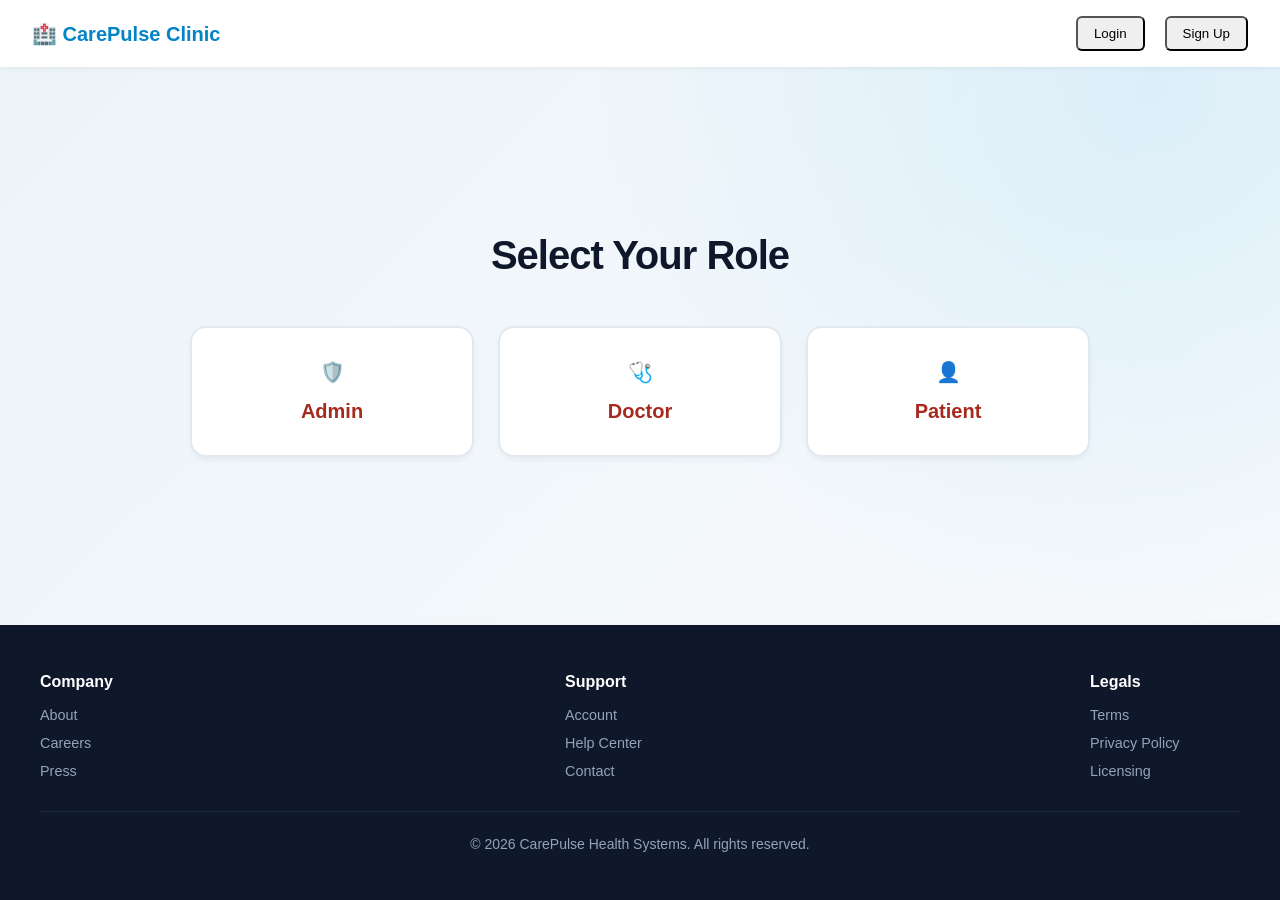
<file: app/src/main/resources/static/index.html>
<!DOCTYPE html>
<html lang="en">
<head>
    <meta charset="UTF-8">
    <meta name="viewport" content="width=device-width, initial-scale=1.0">

    <title>Clinic Management System - Select Role</title>

    <link
        rel="icon"
        href="data:image/svg+xml,<svg xmlns=%22http://www.w3.org/2000/svg%22 viewBox=%220%22 width=%22100%22 height=%22100%22><text y=%220.9em%22 font-size=%2290%22>🏥</text></svg>"
    >

    <!-- Global CSS -->
    <link rel="stylesheet" href="./assets/css/style.css">

    <!-- Page-specific CSS -->
    <link rel="stylesheet" href="./assets/css/index.css">

    <!-- Normal JavaScript files -->
    <script src="./js/util.js" defer></script>
    <script src="./js/render.js" defer></script>

    <!-- Reusable components -->
    <script src="./js/components/header.js" defer></script>
    <script src="./js/components/footer.js" defer></script>
</head>

<body>

<div class="container">

    <div class="wrapper">

        <!-- Dynamic Header -->
        <div id="header"></div>

        <!-- Main Content -->
        <main class="main-content">

            <h2>Select Your Role</h2>

            <div class="role-button-group">

                <button
                    type="button"
                    class="dashboard-btn"
                    id="role-admin"
                >
                    <span class="icon">🛡️</span>
                    <span>Admin</span>
                </button>

                <button
                    type="button"
                    class="dashboard-btn"
                    id="role-doctor"
                >
                    <span class="icon">🩺</span>
                    <span>Doctor</span>
                </button>

                <button
                    type="button"
                    class="dashboard-btn"
                    id="role-patient"
                >
                    <span class="icon">👤</span>
                    <span>Patient</span>
                </button>

            </div>

        </main>

        <!-- Dynamic Footer -->
        <div id="footer"></div>

    </div>

</div>


<!-- Login / Signup Modal -->
<div
    id="modal"
    class="modal"
    style="display: none;"
    aria-hidden="true"
>

    <div
        class="modal-content"
        role="dialog"
        aria-modal="true"
        aria-labelledby="modal-title"
    >

        <button
            type="button"
            id="closeModal"
            class="close"
            aria-label="Close modal"
        >
            &times;
        </button>

        <div id="modal-body"></div>

    </div>

</div>


<!--
    Authentication service must be a module because it uses ES module imports.
-->
<script
    type="module"
    src="./js/services/index.js"
></script>

</body>
</html>
</file>
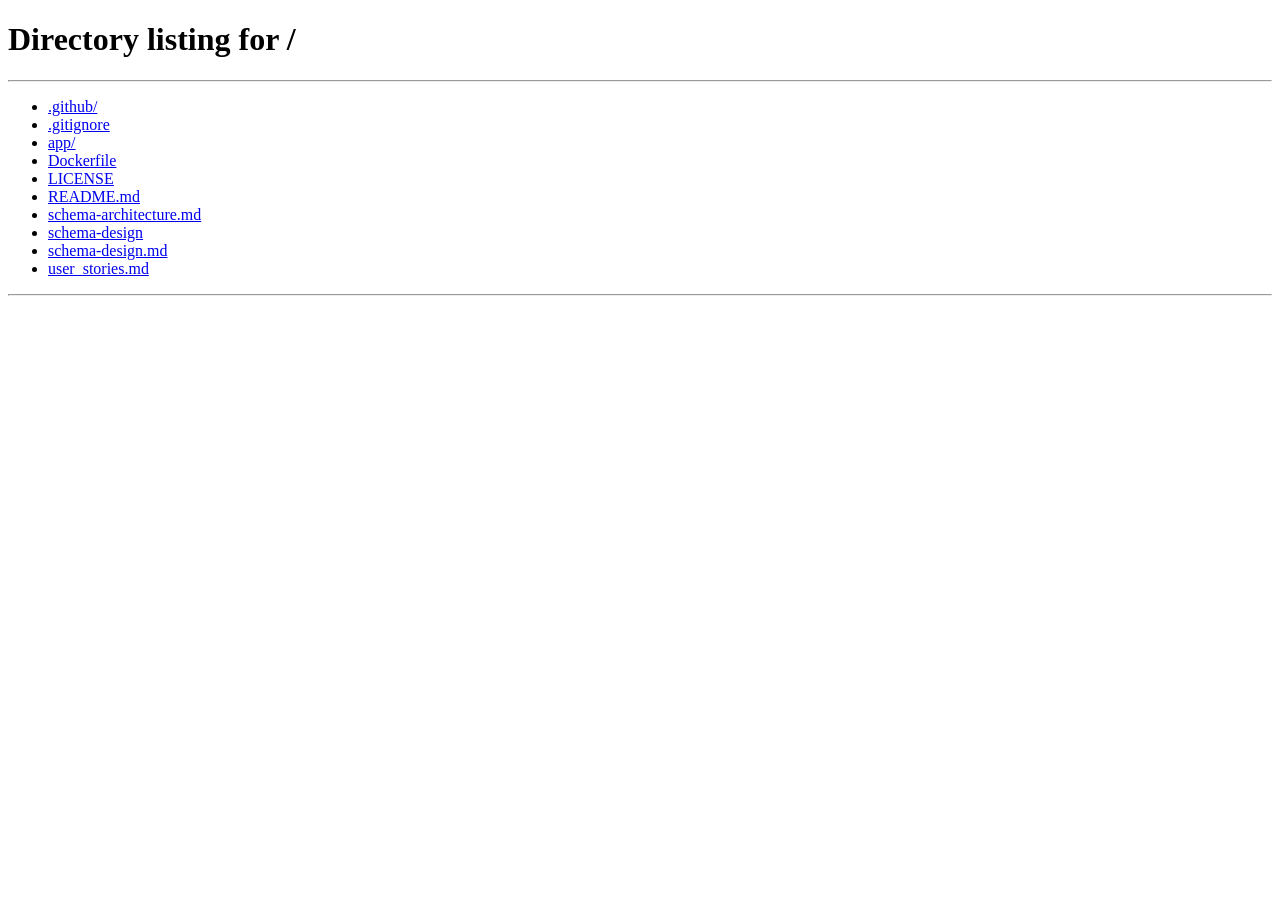
<file: app/src/main/resources/static/pages/addPrescription.html>
<!-- addPrescription.html -->
<!DOCTYPE html>
<html lang="en">

<head>
    <meta charset="UTF-8">
    <link rel="icon" type="image/svg+xml" href="../assets/images/logo/logo.png" />
    <title>DoctorDashboard</title>
    <link rel="stylesheet" href="../assets/css/adminDashboard.css">
    <link rel="stylesheet" href="../assets/css/doctorDashboard.css">
    <link rel="stylesheet" href="../assets/css/addPrescription.css">
    <link rel="stylesheet" href="../assets/css/style.css">
    <script src="../js/render.js" defer></script>
    <script src="../js/util.js" defer></script>
    <script src="../js/components/header.js" defer></script>
    <script src="../js/components/footer.js" defer></script>
    <script type="module" src = "../js/addPrescription.js"></script>

</head>

<body onload="renderContent()">
    <div class="container">
        <div class="wrapper">
            <div id="header"></div>
            <div class="main-content">
                <div class="form-container">
                    <h2 id="heading">Add <span>Prescription</span></h2>
                    <form>
                        <label for="patientName">Patient Name</label>
                        <input type="text" id="patientName" disabled>

                        <label for="medicines">Medicine Names</label>
                        <input type="text" id="medicines" placeholder="e.g. Paracetamol, Vitamin C" required>

                        <label for="dosage">Dosage Instructions</label>
                        <textarea id="dosage" rows="3"
                            placeholder="e.g - Paracetamol"></textarea>

                        <label for="notes">Additional Notes</label>
                        <textarea id="notes" rows="3"
                            placeholder="Any precautions or observations (optional)"></textarea>

                        <button type="submit" class="btn-primary" id="savePrescription">Add Prescription</button>
                        <button type="button" onclick="selectRole('doctor')" class="btn-secondary">Cancel</button>
                    </form>
                </div>
            </div>
            <div id="footer"></div>
        </div>
    </div>
</body>
</html>
</file>
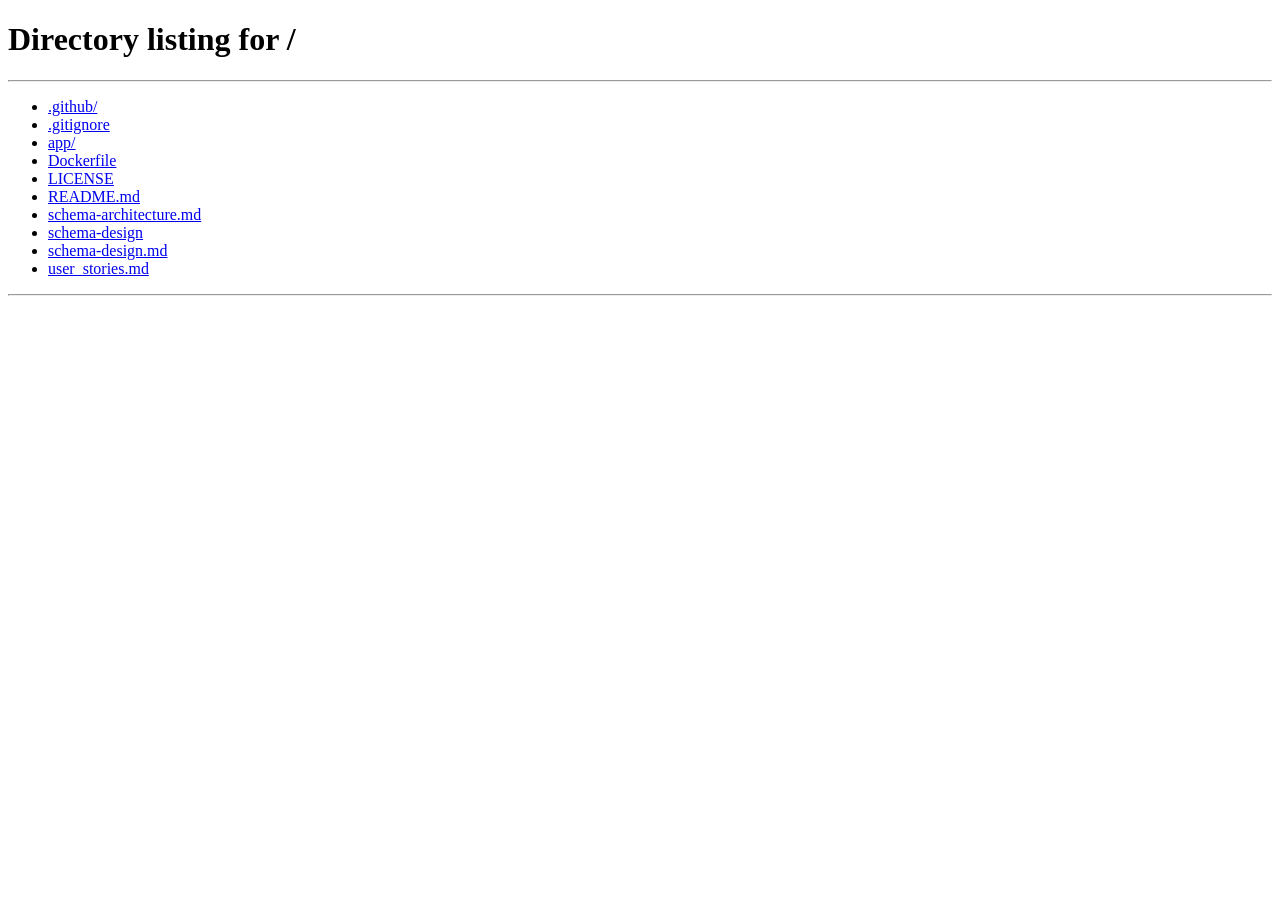
<file: app/src/main/resources/static/pages/loggedPatientDashboard.html>
<!-- loggedPatientDashboard.html -->
<!DOCTYPE html>
<html lang="en">
<head>
    <meta charset="UTF-8">
    <link rel="icon" type="image/svg+xml" href="../assets/images/logo/logo.png" />
    <title>LoggedPatientDashboard</title>
    <link rel = "stylesheet" href = "../assets/css/adminDashboard.css">
    <link rel = "stylesheet" href = "../assets/css/style.css">
    <link rel = "stylesheet" href = "../assets/css/patientDashboard.css">
    <script src = "../js/render.js" defer></script>
    <script src = "../js/util.js" defer></script>
    <script src = "../js/components/header.js" defer></script>
    <script src = "../js/components/footer.js" defer></script>
    <script type = "module" src = "../js/loggedPatient.js" defer></script>
</head>
<body onload="renderContent()">
    <div class="container">
        <div class="wrapper">
            <div id="header"></div>
            <main class="main-content">
                <input type="text" id="searchBar" class="searchBar" placeholder="Search Bar for custom output" />
                <div class="filter-wrapper">
                    <select class="filter-select" id="filterTime">
                        <option value="">Sort by Time</option>
                        <option value="AM">AM</option>
                        <option value="PM">PM</option>
                    </select>
                    <select class="filter-select" id="filterSpecialty">
                        <option value="">Filter by Specialty</option>
                        <option value="Cardiologist">Cardiologist</option>
                        <option value="Dermatologist">Dermatologist</option>
                        <option value="Neurologist">Neurologist</option>
                        <option value="Pediatrician">Pediatrician</option>
                        <option value="Orthopedic">Orthopedic</option>
                        <option value="Gynecologist">Gynecologist</option>
                        <option value="Psychiatrist">Psychiatrist</option>
                        <option value="Dentist">Dentist</option>
                        <option value="Ophthalmologist">Ophthalmologist</option>
                        <option value="Ent">ENT Specialist</option>
                        <option value="Urologist">Urologist</option>
                        <option value="Oncologist">Oncologist</option>
                        <option value="Gastroenterologist">Gastroenterologist</option>
                        <option value="General">General Physician</option>
                    </select>
                </div>
                <div id="content"></div>
            </main>
            <div id="footer"></div>
        </div>
    </div>
</body>
</html>
</file>
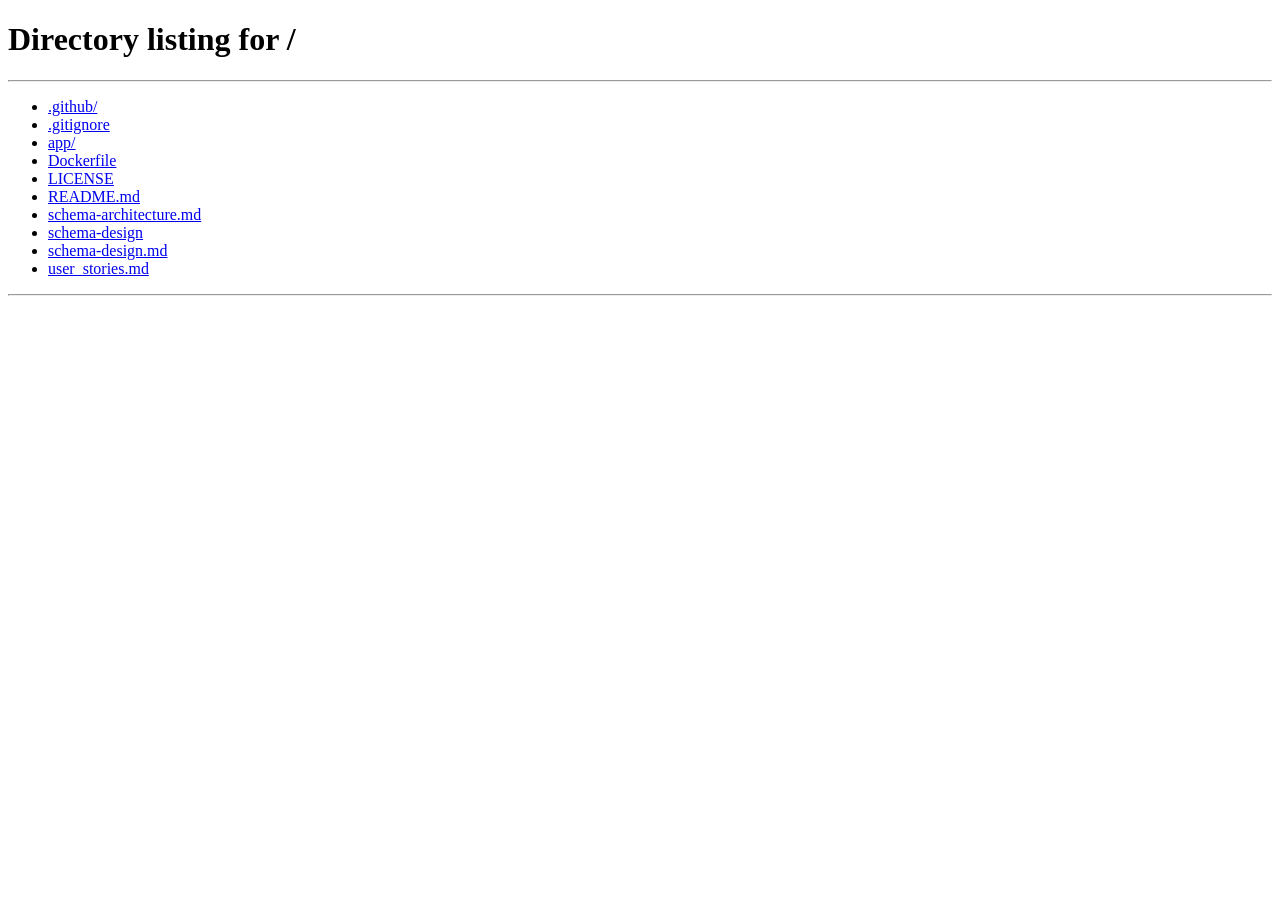
<file: app/src/main/resources/static/pages/patientAppointments.html>
<!-- patientAppointment.html -->
<!DOCTYPE html>
<html lang="en">

<head>
  <meta charset="UTF-8">
  <link rel="icon" type="image/svg+xml" href="../assets/images/logo/logo.png" />
  <title>Patient Appointments</title>
  <link rel="stylesheet" href="../assets/css/adminDashboard.css">
  <link rel="stylesheet" href="../assets/css/doctorDashboard.css">
  <link rel="stylesheet" href="../assets/css/style.css">
  <script src="../js/render.js" defer></script>
  <script src="../js/util.js" defer></script>
  <script src="../js/components/header.js" defer></script>
  <script src="../js/components/footer.js" defer></script>
  <script type="module" src="../js/patientAppointment.js" defer></script>
</head>

<body onload="renderContent()">
  <div class="container">
    <div class="wrapper">
      <div id="header"></div>
      <div class="main-content">
        <h2>Patient <span>Appointment</span></h2>
        <input type="text" id="searchBar" class="searchBar" placeholder="Search Bar for custom output" />
                <div class="filter-wrapper">
                    <select class="filter-select" id="appointmentFilter">
                        <option value="allAppointments">All Appointments</option>
                        <option value="future">Upcoming Appointments</option>
                        <option value="past">Past Appointments</option>
                    </select>
                </div>
        <table id="patientTable">
          <thead class="table-header">
            <tr>
              <th>Patient Name</th>
              <th>Doctor Name</th>
              <th>Date</th>
              <th>Time</th>
              <th>Actions</th>
            </tr>
          </thead>
          <tbody id="patientTableBody">
            <!-- rows will be inserted here dynamically -->
          </tbody>
        </table>
      </div>
      <div id="footer"></div>
    </div>
  </div>
</body>
</html>
</file>
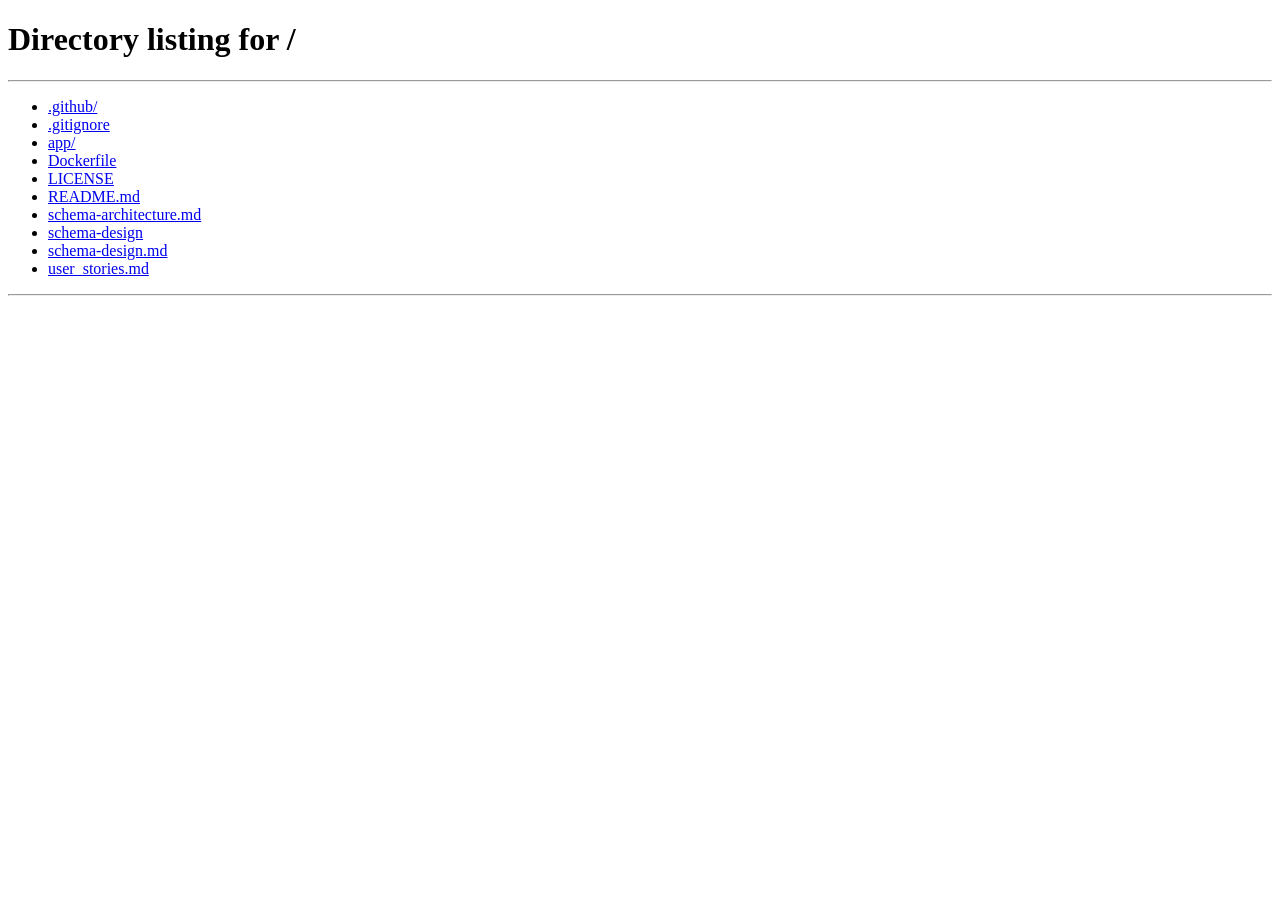
<file: app/src/main/resources/static/pages/patientDashboard.html>
<!-- patientDashboard.html -->
<!DOCTYPE html>
<html lang="en">
<head>
    <meta charset="UTF-8">
    <meta name="viewport" content="width=device-width, initial-scale=1.0">
    <title>Patient Dashboard - Browse Doctors</title>
    
    <!-- Branding Favicon link -->
    <link rel="icon" href="data:image/svg+xml,<svg xmlns=%22http://www.w3.org/2000/svg%22 viewBox=%220%22 width=%22100%22 height=%22100%22><text y=%220.9em%22 font-size=%2290%22>🏥</text></svg>">

    <!-- Stylesheet Integrations -->
    <link rel="stylesheet" href="../assets/css/adminDashboard.css" />
    <link rel="stylesheet" href="../assets/css/style.css" />
    <link rel="stylesheet" href="../assets/css/patientDashboard.css" />

    <!-- Utility & Reusable Layout Component Scripts with defer -->
    <script src="../js/render.js" defer></script>
    <script src="../js/util.js" defer></script>
    <script src="../js/components/header.js" defer></script>
    <script src="../js/components/footer.js" defer></script>
    
    <!-- Reusable Modals Components Module -->
    <script type="module" src="../js/components/modals.js"></script>
</head>
<body onload="renderContent()">

    <div class="container">
        <div class="wrapper">
            
            <!-- Dynamic Inject Anchor Target Node for the role-based header -->
            <div id="header"></div>

            <!-- Main Interactive Workspace Area -->
            <main class="main-content">
                
                <!-- Search bar input fields -->
                <input type="text" id="searchBar" class="searchBar" placeholder="Search Bar for custom output" />

                <!-- Filters Control Section Dropdowns wrapper -->
                <div class="filter-wrapper">
                    <select class="filter-select" id="filterTime">
                        <option value="all">Filter Availability (All)</option>
                        <option value="AM">Morning (AM Shifts)</option>
                        <option value="PM">Afternoon (PM Shifts)</option>
                    </select>
                    
                    <select class="filter-select" id="filterSpecialty">
                        <option value="all">Filter Specialty (All)</option>
                        <option value="cardiology">Cardiology</option>
                        <option value="pediatrics">Pediatrics</option>
                        <option value="neurology">Neurology</option>
                        <option value="dermatology">Dermatology</option>
                    </select>
                </div>

                <!-- Content container for dynamically rendered doctor cards cards layout -->
                <div id="content"></div>

            </main>

            <!-- Dynamic Inject Anchor Target Node for the common footer -->
            <div id="footer"></div>

        </div>
    </div>

    <!-- Reusable Modal Layout Markup Framework Structure -->
    <div id="modal" class="modal">
        <div class="modal-content">
            <span class="close" id="closeModal">&times;</span>
            <div id="modal-body"></div>
        </div>
    </div>

    <!-- Patient Dashboard State Management logic module handling execution scripts -->
    <script type="module" src="../js/patientDashboard.js" defer></script>

</body>
</html>
</file>
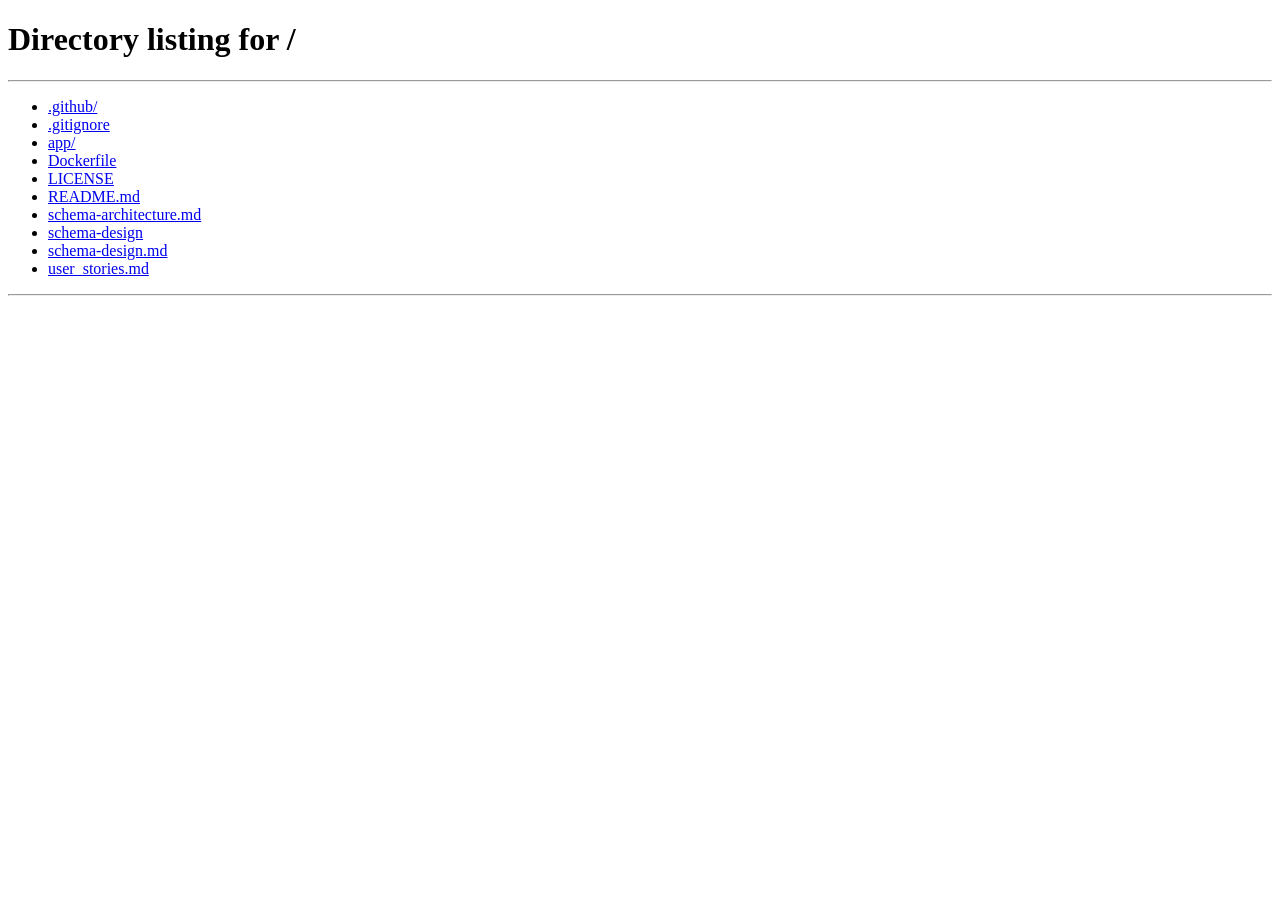
<file: app/src/main/resources/static/pages/patientRecord.html>
<!-- patientRecord.html -->
<!-- for doctor to see patient details -->
<!DOCTYPE html>
<html lang="en">
<head>
    <meta charset="UTF-8">
    <link rel="icon" type="image/svg+xml" href="../assets/images/logo/logo.png" />
    <title>DoctorDashboard</title>
    <link rel = "stylesheet" href = "../assets/css/adminDashboard.css">
    <link rel = "stylesheet" href = "../assets/css/doctorDashboard.css">
    <link rel = "stylesheet" href = "../assets/css/style.css">
    <script src = "../js/render.js" defer></script>
    <script src = "../js/util.js" defer></script>
    <script src = "../js/components/header.js" defer></script>
    <script src = "../js/components/footer.js" defer></script>
    <script type = "module" src = "../js/components/patientRecordRow.js" defer></script>
    <script type = "module" src = "../js/patientRecordServices.js" defer></script>
</head>
<body onload="renderContent()">
    <div class="container">
        <div class="wrapper">
            <div id="header"></div>
            <div class="main-content">
                <h2>Patient <span>Record</span></h2>
                <table id="patientTable">
                  <thead class="table-header">
                    <tr>
                      <th>Date</th>
                      <th>Appointment ID</th>
                      <th>Patient ID</th>
                      <th>Prescription</th>
                    </tr>
                  </thead>
                  <tbody id="patientTableBody"></tbody>
                </table>
              </div>
            <div id="footer"></div>
        </div>
    </div>

</body>  
</html>
</file>
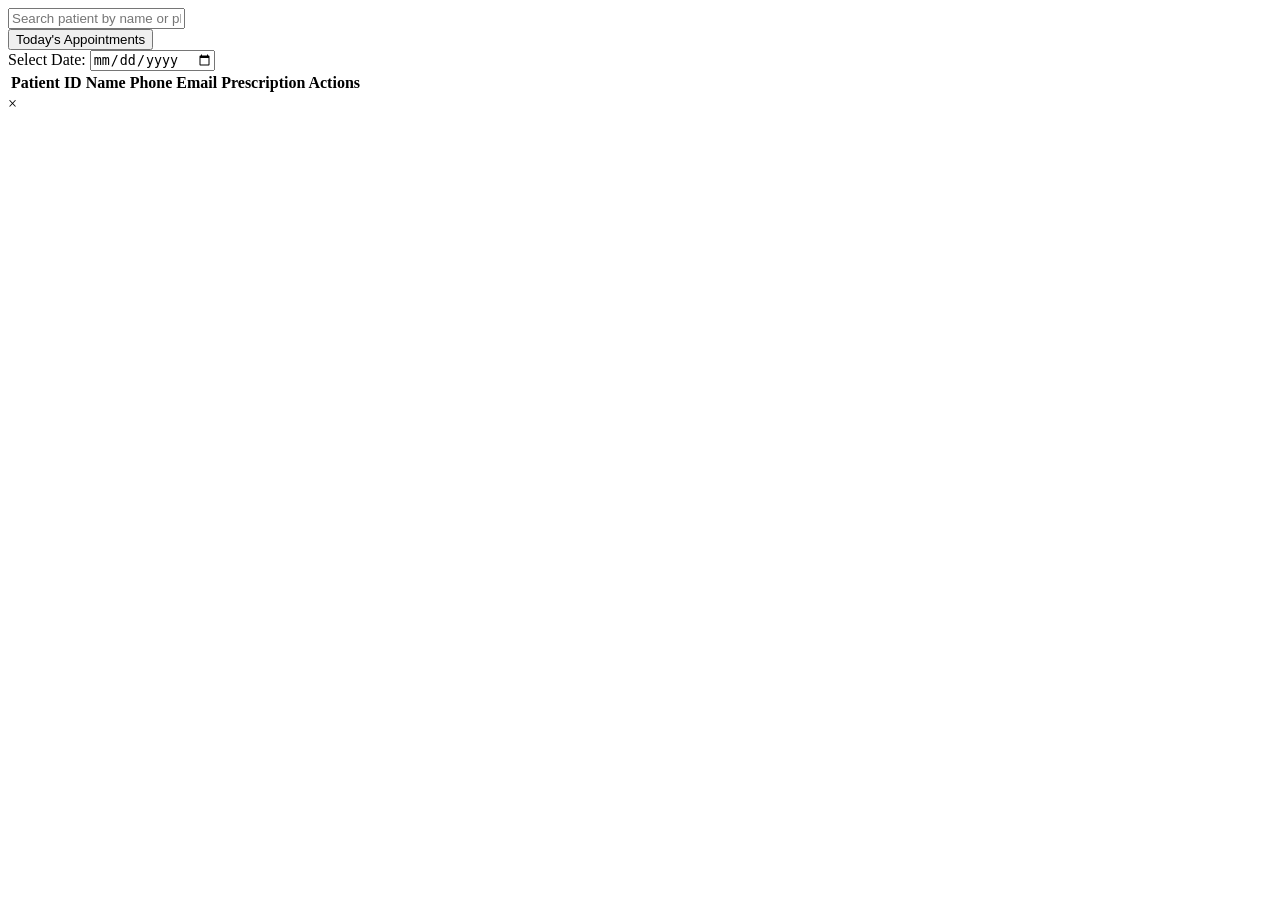
<file: app/src/main/resources/templates/doctor/doctorDashboard.html>
<!-- doctorDashboard.html -->

<!-- 
Step-by-Step Explanation of `doctorDashboard.html`
This file defines the Doctor Dashboard interface, allowing doctors to view and manage their patient appointments, search records, and access patient prescriptions.

1. Label the File

   * Add a comment at the top to identify the file as `doctorDashboard.html`.

2. Declare the Document Type

   * Use `<!DOCTYPE html>` to define the document as an HTML5 file for consistent behavior across modern browsers.

3. Begin the HTML Document with Thymeleaf Namespace

   * The `<html>` tag includes `xmlns:th="http://www.thymeleaf.org"` to enable Thymeleaf-specific attributes used in Spring Boot applications.

4. Head Section – Metadata and Assets

   * Start the `<head>` section to include essential meta information, styles, and scripts.

5. Set Character Encoding

   * Use `<meta charset="UTF-8">` to support all text characters and prevent encoding issues.

6. Set the Favicon

   * Add a favicon using Thymeleaf pathing: 
     `<link rel="icon" type="image/png" th:href="@{/assets/images/logo/logo.png}" />`

7. Set the Page Title

   * Title the page `"Doctor Dashboard"` to show it in the browser tab.

8. Link CSS Stylesheets

   * Include necessary CSS files:
     - `adminDashboard.css` (for shared layout styles with admin interface)
     - `doctorDashboard.css` (for doctor-specific styles)
     - `style.css` (for general UI components)

9. Link JavaScript Files (with `defer`)

   * Load scripts using Thymeleaf's `th:src` and `defer` attribute to prevent blocking rendering:
     - `render.js` – Handles common rendering logic.
     - `util.js` – Provides utility functions.
     - `header.js` and `footer.js` – Dynamically inject header/footer.
     - `doctorDashboard.js` – Contains dashboard logic for doctor functionality, loaded as a module.

10. Close the Head and Begin the Body

    * Begin the visible part of the webpage using `<body onload="renderContent()">`, which calls a JavaScript function after loading.

11. Create the Main Container

    * Use `<div class="container">` to wrap all content and structure the page.

12. Add a Wrapper for Page Content

    * Nest elements inside a `wrapper` div for structured layout control.

13. Insert a Header Placeholder

    * Add `<div id="header"></div>` where the dynamic header will be injected.

14. Define the Main Content Area

    * Use `<div class="main-content">` for the central section of the dashboard.

15. Add a Search Bar

    * Include an input field with `id="searchBar"` for doctors to search patients or data:
      ```html
      <input type="text" id="searchBar" class="searchBar" placeholder="Search Bar for custom output" />
      ```

16. Add Filter Controls

    * Include a filter section:
      - A button (`#todayButton`) to view today's appointments.
      - A date picker (`#datePicker`) to select specific dates.

17. Add a Patient Table

    * Display a table to list patient data:
      - Headers: Patient ID, Name, Phone No., Email, and Prescription.
      - Body: `<tbody id="patientTableBody"></tbody>` for dynamic content insertion.

18. Insert a Footer Placeholder

    * Use `<div id="footer"></div>` to load a common footer via JavaScript.

19. Close the Wrapper and Container

    * Close `wrapper` and `container` divs to maintain structural integrity.

20. End the Body and HTML

    * Properly close the `<body>` and `<html>` tags to complete the document.
 -->
 <!-- doctorDashboard.html -->
 <!DOCTYPE html>
 <html lang="en" xmlns:th="http://thymeleaf.org">
 <head>
     <meta charset="UTF-8">
     <meta name="viewport" content="width=device-width, initial-scale=1.0">
     <title>DoctorDashboard</title>
     
     <!-- Favicon link -->
     <link rel="icon" th:href="@{/assets/images/favicon.ico}" type="image/x-icon">

     <!-- Stylesheets integration -->
     <link rel="stylesheet" th:href="@{/assets/css/adminDashboard.css}">
     <link rel="stylesheet" th:href="@{/assets/css/doctorDashboard.css}">
     <link rel="stylesheet" th:href="@{/assets/css/style.css}">

     <!-- Utility & Helper Scripts -->
     <script th:src="@{/js/render.js}" defer></script>
     <script th:src="@{/js/util.js}" defer></script>

     <!-- UI Component Layout Scripts -->
     <script th:src="@{/js/components/header.js}" defer></script>
     <script th:src="@{/js/components/footer.js}" defer></script>
     <script th:src="@{/js/components/patientRows.js}" defer></script>

     <!-- Services Core Logical Pipeline Scripts -->
     <script th:src="@{/js/services/patientServices.js}" defer></script>
     <script th:src="@{/js/services/doctorDashboard.js}" defer></script>
 </head>
 <body>

     <div class="container">
         <div class="wrapper">
             
             <!-- Dynamic Inject Anchor Target Node for Layout Header Component -->
             <div id="header"></div>

             <!-- Main Interactive Workspace Area -->
             <main class="main-content">
                 
                 <!-- Core Search and Filtering Utilities Bar -->
                 <section class="search-filter-container">
                     <div class="search-box">
                         <input type="text" id="searchBar" placeholder="Search patient by name or phone..." />
                     </div>
                     
                     <div class="filter-actions">
                         <button id="todayAppointmentsBtn" class="filter-btn active">Today's Appointments</button>
                         <div class="date-picker-group">
                             <label for="appointmentDate">Select Date:</label>
                             <input type="date" id="appointmentDate" class="date-input" />
                         </div>
                     </div>
                 </section>

                 <!-- Patient Records Data Table Section -->
                 <section class="table-responsive-container">
                     <table id="patientTable">
                         <thead>
                             <tr>
                                 <th>Patient ID</th>
                                 <th>Name</th>
                                 <th>Phone</th>
                                 <th>Email</th>
                                 <th>Prescription Actions</th>
                             </tr>
                         </thead>
                         <tbody id="patientTableBody">
                             <!-- Dynamic Row Data is appended here via template engine or patientRows.js -->
                             <!-- Example state if no records are found initially:
                             <tr>
                                 <td colspan="5" class="noPatientRecord">No patient records found for the selected date filters.</td>
                             </tr>
                             -->
                         </tbody>
                     </table>
                 </section>

             </main>

             <!-- Dynamic Inject Anchor Target Node for Layout Footer Component -->
             <div id="footer"></div>

         </div>
     </div>

     <!-- Hidden Activation Framework Modal Popup Layout Component -->
     <div id="modal" class="modal">
         <span id="closeModal" class="close">&times;</span>
         <div id="modal-body"></div>
     </div>

 </body>
 </html>
</file>
<file: app/src/main/resources/static/assets/css/style.css>
/* This is the style sheet for global change across the files. */

/* style.css */
.header {
    display: flex;
    justify-content: space-between;
    align-items: center;
    background-color: #f4f4f4;
    color: #333;
    padding: 10px 20px;
    border-bottom: 2px solid #ccc;
    flex-wrap: wrap;
    min-height: 60px;
  }
  
  /* Logo section with image + title */
  .logo-link{
    display: flex;
    align-items: center;
    gap: 10px;
    
  }
  
  .logo-img {
    height: 40px;
    width: auto;
    max-width: 100%;
    object-fit: contain;
  }
  
  /* Logo text / slogan */
  .logo-title {
    font-size: 20px;
    font-weight: bold;
    color: #333;
  }
  
  /* Nav links styling */
  nav a {
    margin-left: 20px;
    margin-right: 20px;
    text-decoration: none;
    color: #333;
    font-weight: bold;
  }
  
  nav a:hover {
    color: #003e3e;
  }
  

  /* Responsive behavior */
  @media (max-width: 600px) {
    .header {
      flex-direction: column;
      align-items: flex-start;
    }
  
    nav {
      margin-top: 10px;
    }
  
    nav a {
      margin-left: 0;
      margin-right: 10px;
    }
  
    .logo-img {
      height: 30px;
    }
  
    .logo-title {
      font-size: 18px;
    }
  }

  .doctorHeader{
    margin-right: 30px
  }
  .doctorHeader:hover{
    color:#A62B1F;
  }
/* Footer Section */
.footer {
    background-color: #f4f4f4;
    color: #fff;
    padding: 40px 20px;
    border-top: 2px solid #f4f4f4;
    
  }
  
  .footer-container {
    display: flex;
    flex-wrap: wrap;
    justify-content: space-between;
    gap: 30px;
    max-width: 1200px;
    margin: 0 auto;
  }
  
  .footer-logo {
    flex: 1 1 250px;
    display: flex;
    flex-direction: column;
    align-items: flex-start;
    gap: 15px;
  }
  
  .footer-logo img {
    height: 50px;
    width: auto;
  }
  
  .footer-logo p {
    font-size: 14px;
    color: #0a0a23;
  }
  
  .footer-links {
    display: flex;
    flex: 2 1 500px;
    justify-content: space-between;
    flex-wrap: wrap;
    gap: 20px;
  }
  
  .footer-column {
    display: flex;
    flex-direction: column;
    gap: 10px;
  }
  
  .footer-column h4 {
    font-size: 16px;
    font-weight: bold;
    margin-bottom: 8px;
    color: #0a0a23;
  }
  
  .footer-column a {
    text-decoration: none;
    color: #0a0a23;
    font-size: 14px;
  }
  
  .footer-column a:hover {
    color: #003e3e;
    transition: color 0.3s ease;
  }
  
  /* Mobile Responsiveness */
  @media (max-width: 768px) {
    .footer-container {
      flex-direction: column;
      align-items: flex-start;
    }
  
    .footer-links {
      flex-direction: column;
      gap: 20px;
    }
  }
  

  .modal {
    display: none;
    position: fixed;
    z-index: 999;
    padding-top: 60px;
    left: 0;
    top: 0;
    width: 100%;
    height: 100%;
    background-color: rgba(0,0,0,0.6);
  }
  
  .modal-content {
    background-color: white;
    margin: auto;
    padding: 30px;
    border-radius: 10px;
    width: 400px;
    position: relative;
  }
  
  .modal-content h2{
    font-size: 32px;
  }

  .close {
    color: #aaa;
    position: absolute;
    right: 20px;
    top: 15px;
    font-size: 28px;
    font-weight: bold;
    cursor: pointer;
  }
  
  .close:hover {
    color: black;
  }



  .dashboard-btn{
    width: 100%;
  }

  .input-field {
    padding: 10px;
    border: 1px solid #ccc;
    font-size: 16px;
    margin-top: 10px;
    margin-bottom: 20px;
    width: 100%;
    appearance: none; /* Remove default OS styles */
    background-color: #fff;
    color: #333;
    cursor: pointer;
    border-radius: 8px;
  }
  
  .input-field:hover {
    border-color: #015c5d;
    background-color: #f0fdfd;
  }
  
  .input-field:focus {
    outline: none;
    border-color: #015c5d;
    box-shadow: 0 0 5px rgba(1, 92, 93, 0.5);
    filter: brightness(1.2);
  }
  
  .select-dropdown option {
    font-size: 16px;
    padding: 10px;
  }
  

  #content {
    display: grid;
    grid-template-columns: repeat(auto-fit, minmax(315px, 1fr));
    gap: 40px;
    padding: 20px;
  }

  .doctor-card {
    display: flex;
    flex-direction: column;
    justify-content: space-between;
    border: 1px solid #ddd;
    border-radius: 10px;
    width:auto;
    overflow: hidden;
    background-color: #fff;
    box-shadow: 0 4px 6px rgba(0,0,0,0.1);
    transition: transform 0.2s ease;
  }
  
  .doctor-card:hover {
    transform: scale(1.02);
  }
  
  .doctor-info {
    padding: 12px;
    flex-grow: 1;
  }
  
  .doctor-info h3 {
    margin-top: 30px;
    font-size: 24px;
    color: #015c5d;
  }
  
  .doctor-info p {
    margin: 20px 0px;
    font-size: 14px;
    color: #555;
  }
  
  .card-actions {
    background-color: #e28282;
    padding: 10px;
    text-align: center;
  }

  .card-actions:hover {
    background-color: #d26969;
  }
  
  .card-actions button {
    background: transparent;
    border: none;
    color: #fff;
    font-weight: bold;
    cursor: pointer;
  }
  
  .card-actions button:hover {
    color: #fff;
    border-color: #015c5d;
  }
  
  #roleSelector {
    width:auto;
    border-radius: 10px;
  }
  
  span {
    color : #A62B1F;
  }

  .searchBar{
    height: 30px;
    padding:20px;
    font-size: 16px;
    margin-bottom: 30px;
    border: 0.2px solid grey;
}

  .searchBar:focus{
    outline: none;
    border-color: #015c5d;
    box-shadow: 0 0 5px rgba(1, 92, 93, 0.697);
}

.filter-wrapper {
  width: 350px;
  display: flex;
  flex-direction: row;
  
}

.filter-select {
  margin-right: 8px;
  width: 100%;
  padding: 8px 12px;
  border: 1px solid #ccc;
  border-radius: 6px;
  background-color: #fff;
  color: #333;
  font-size: 14px;
  background-position: right 10px center;
  background-size: 16px 16px;
  cursor: pointer;
  transition: border-color 0.2s, box-shadow 0.2s;
}

.filter-select:focus {
  border-color: #015c5d;
  box-shadow: 0 0 5px rgba(1, 92, 93, 0.697);
  outline: none;
}

.availabilityLabel{
  margin-bottom: 8px;
}

.availability-container {
  margin-bottom: 1rem;
  
}

.checkbox-group {
  display: flex;
  flex-direction: column;
  gap: 1rem;
  margin-top: 1rem;
}

.checkbox-group label {
  font-weight: 500;
  cursor: pointer;
}

.checkbox-group input[type="checkbox"] {
  margin-right: 0.5rem;
  accent-color: #015c5db8; 
}

/* Custom Dashboard Component Tweaks */
.table-empty-message {
    text-align: center;
    color: #666666;
    padding: 1.5rem !important;
    font-style: italic;
}

.table-error-alert {
    text-align: center;
    color: #dc3545;
    background-color: #fdf2f2;
    font-weight: bold;
    padding: 1.5rem !important;
}

/* ==========================================================================
   MOBILE OPTIMIZATION BREAKPOINTS (Responsive Grid Adjustments)
   ========================================================================== */
   /* ==========================================================================
      Dashboard Component Enhancements & Status Badges
      ========================================================================== */

   .table-empty-message {
       text-align: center;
       color: #666666;
       padding: 2rem !important;
       font-style: italic;
       background-color: #fafafa;
   }

   .table-error-alert {
       text-align: center;
       color: #dc3545;
       background-color: #fdf2f2;
       border: 1px solid #f5c6cb;
       font-weight: bold;
       padding: 2rem !important;
   }

   .status-tag {
       display: inline-block;
       padding: 0.25rem 0.5rem;
       font-size: 0.75rem;
       font-weight: bold;
       border-radius: 4px;
       margin-right: 0.5rem;
   }

   .tag-pending {
       background-color: #fff3cd;
       color: #856404;
       border: 1px solid #ffeeba;
   }

   .tag-consulted {
       background-color: #d4edda;
       color: #155724;
       border: 1px solid #c3e6cb;
   }

   /* ==========================================================================
      Mobile Optimization Breakpoints (Responsive System)
      ========================================================================== */

   /* Tablet Breakpoint (Screens under 768px wide) */
   @media screen and (max-width: 768px) {
       .filter-bar {
           display: flex;
           flex-direction: column;
           align-items: stretch;
           gap: 0.75rem;
           padding: 1rem;
       }

       .modal-content {
           width: 85%;
           margin: 20% auto;
           padding: 1.5rem;
       }

       .grid-layout {
           grid-template-columns: repeat(auto-fill, minmax(200px, 1fr));
           gap: 1rem;
       }
   }

   /* Phone Breakpoint (Screens under 480px wide) */
   @media screen and (max-width: 480px) {
       header {
           flex-direction: column;
           text-align: center;
           gap: 0.5rem;
           padding: 1rem;
       }

       /* Convert standard HTML tables safely into stacking cards */
       table, thead, tbody, th, td, tr {
           display: block;
           width: 100%;
       }

       thead {
           display: none; /* Hide original headers on smartphone views */
       }

       tr {
           margin-bottom: 1.25rem;
           border: 1px solid #e0e0e0;
           border-radius: 8px;
           background: #ffffff;
           box-shadow: 0 2px 5px rgba(0,0,0,0.05);
           padding: 0.5rem 0;
       }

       td {
           text-align: right;
           padding: 0.5rem 1rem !important;
           padding-left: 50% !important;
           position: relative;
           border-bottom: 1px solid #f1f1f1;
       }

       /* Inject description titles smoothly into cells using data attributes */
       td::before {
           content: attr(data-label);
           position: absolute;
           left: 1rem;
           top: 50%;
           transform: translateY(-50%);
           width: 40%;
           text-align: left;
           font-weight: bold;
           color: #495057;
       }

       td:last-child {
           border-bottom: none;
           text-align: center;
           padding-left: 1rem !important;
           background-color: #fafafa;
           margin-top: 0.5rem;
           padding-top: 1rem !important;
       }
   }
</file>
<file: app/src/main/resources/static/assets/css/index.css>
/* this is the style sheet file for index.htlm  */

/* 
**Global Reset (`*`)**

* Remove all default margin and padding.
* Use `border-box` for sizing to include padding and border in element size.

**Base (`html, body`)**

* Set height to 100% for full viewport layout.
* Use the `'Roboto'` sans-serif font for modern, clean typography.

**Layout Wrapper (`.wrapper`)**

* Use a vertical flexbox layout.
* Ensure the wrapper covers at least the full height of the screen (`min-height: 100vh`).

**Heading (`h2`)**

* Set a large font size (`48px`) for prominence.
* Add a bottom margin of `50px` for spacing.
* Use a dark teal color (`#003e3e`).
* Make the font bold and use a blended font stack (`'Alegreya', 'Roboto', sans-serif`) for elegant styling.

**Main Section (`.main-content`)**

* Allow the section to grow to fill space with `flex-grow: 1`.
* Add `40px` of internal padding.
* Center content both horizontally and vertically using `justify-content` and `align-items`.
* Display items in a column direction.
* Center all text.
* Apply a full-screen background image with:

  * `cover` size
  * `center` positioning
  * no repeat
  * `fixed` attachment to keep image still during scroll

**Buttons (`button`)**

* Style with a teal green background (`#015c5d`) and white text.
* Remove borders and round the corners (`12px`).
* Use `10px 20px` padding and set width to `200px`.
* Add a top margin of `10px` for spacing.
* Enable pointer cursor and readable font size (`16px`).
* On hover, change background color to bold red (`#A62B1F`).

**Dashboard Buttons (`.dashboard-btn`)**

* Use the same base green background (`#015c5d`) as the default button.
* On hover, darken the background to deep teal (`#003e3e`) for visual feedback.
 */
 
 /* index.css */

 /* index.css */

 /* Global Reset and Base Setup */
 * {
     margin: 0;
     padding: 0;
     box-sizing: border-box;
 }

 html, body {
     height: 100%;
     font-family: 'Roboto', sans-serif;
     color: #1e293b;
     background-color: #f8fafc;
 }

 .container {
     width: 100%;
     min-height: 100vh;
     display: flex;
     flex-direction: column;
 }

 .wrapper {
     display: flex;
     flex-direction: column;
     min-height: 100vh;
     width: 100%;
 }

 .main-content {
     flex: 1;
     display: flex;
     flex-direction: column;
     justify-content: center;
     align-items: center;
     padding: 3rem 1.5rem;
     text-align: center;
     background: linear-gradient(135deg, rgba(2, 132, 199, 0.05) 0%, rgba(255, 255, 255, 0) 100%), 
                 radial-gradient(circle at 90% 10%, rgba(14, 165, 233, 0.1) 0%, transparent 40%);
     background-attachment: fixed;
 }

 .main-content h2 {
     font-size: 2.5rem;
     font-weight: 700;
     color: #0f172a;
     margin-bottom: 3rem;
     letter-spacing: -0.025em;
 }

 .role-button-group {
     display: flex;
     gap: 1.5rem;
     width: 100%;
     max-width: 900px;
     justify-content: center;
     flex-wrap: wrap;
 }

 .dashboard-btn {
     background-color: #ffffff;
     color: #334155;
     border: 2px solid #e2e8f0;
     padding: 2rem 1.5rem;
     font-size: 1.25rem;
     font-weight: 600;
     border-radius: 16px;
     cursor: pointer;
     min-width: 240px;
     flex: 1;
     display: flex;
     flex-direction: column;
     align-items: center;
     gap: 1rem;
     box-shadow: 0 4px 6px -1px rgba(0, 0, 0, 0.05);
     transition: all 0.25s cubic-bezier(0.4, 0, 0.2, 1);
 }

 .dashboard-btn:hover {
     transform: translateY(-6px);
     border-color: #0284c7;
     color: #0284c7;
     box-shadow: 0 20px 25px -5px rgba(2, 132, 199, 0.1);
 }

 .modal {
     display: none; 
     position: fixed;
     top: 0;
     left: 0;
     width: 100%;
     height: 100%;
     background-color: rgba(15, 23, 42, 0.6);
     backdrop-filter: blur(4px);
     justify-content: center;
     align-items: center;
     z-index: 100;
 }

 .modal-content {
     background-color: #ffffff;
     border-radius: 20px;
     width: 100%;
     max-width: 460px;
     padding: 2.5rem;
     position: relative;
 }

 .input-field, .select-dropdown {
     width: 100%;
     padding: 0.75rem 1rem;
     font-size: 1rem;
     border: 1px solid #cbd5e1;
     border-radius: 8px;
 }
 /* Include remaining button interactions and responsive media queries from the canvas here */
</file>
<file: app/src/main/resources/static/assets/css/adminDashboard.css>
/*this is the style sheet for the adminDashboard. */

/* 
Global Reset (`*`)

* Purpose: Ensure consistent layout across all browsers.
* Properties:

  * `margin: 0` — removes default outer spacing from all elements.
  * `padding: 0` — removes default inner spacing.
  * `box-sizing: border-box` — ensures padding and borders are included within the total width/height of elements.

Base HTML & Body (`html, body`)

* Purpose: Establish a full-height layout and apply a standard font across the page.
* Properties:

  * `height: 100%` — allows containers to stretch to the full viewport height.
  * `font-family: Arial, sans-serif` — applies a clean, readable sans-serif font.

Main Layout Wrapper (`.wrapper`)

* Purpose: Create a flexible, vertical layout that fills the entire screen.
* Properties:

  * `display: flex` — enables flexbox for layout control.
  * `flex-direction: column` — stacks children vertically.
  * `min-height: 100vh` — ensures the wrapper always covers full screen height.

Section Heading (`h2`)

* Purpose: Style the headings prominently for section separation.
* Properties:

  * `font-size: 32px` — makes the heading large and noticeable.
  * `font-weight: bold` — emphasizes text.
  * `margin-bottom: 50px` — creates space below the heading.
  * `color: #003e3e` — uses a strong teal for visual anchoring.

Main Content Section (`.main-content`)

* Purpose: Layout the main content with padding and a background image.
* Properties:

  * `flex-grow: 1` — lets the content fill the available vertical space.
  * `padding: 40px` — adds internal spacing around content.
  * `display: flex` and `flex-direction: column` — organizes content in a vertical stack.
  * `text-align: center` — centers the text.
  * `background-image: url("index.png")` — sets a full-screen dashboard background.
  * `background-size: cover` — ensures the image covers the whole section.
  * `background-position: center` — centers the image.
  * `background-repeat: no-repeat` — avoids tiling the image.
  * `background-attachment: fixed` — fixes the image while scrolling.

Primary Button (`button`)

* Purpose: Design prominent, interactive buttons for main actions.

* Properties:

  * `background-color: #A62B1F` — sets a bold red color.
  * `color: white` — makes text stand out.
  * `border: none` — removes any outline/border.
  * `border-radius: 12px` — creates rounded corners.
  * `padding: 10px 20px` — gives space inside the button.
  * `margin-top: 20px` — adds spacing above the button.
  * `width: 200px` — ensures consistent button width.
  * `cursor: pointer` — shows a hand icon on hover.
  * `font-size: 16px` — makes the text readable.

* On Hover:

  * Retains the same red background to maintain branding.

Admin Button (`.adminBtn`)

* Purpose: Provide a secondary button style for admin-specific actions.

* Properties:

  * `background-color: #f4f4f4` — uses a light grey background.
  * `color: #333` — uses dark text for contrast.
  * `font-weight: bold` — emphasizes text.
  * `width: 110px` — smaller, compact width.
  * `padding: 10px 0` — vertical padding only.
  * `border: none` — clean look.
  * `cursor: pointer` — indicates it's clickable.

* On Hover**:

   Changes text color to `#A62B1F` for brand consistency while keeping the background same.


*/

/* adminDashboard.css */

/* Universal Reset and Base Layout Configuration */
/* Universal Baseline Resets */
* {
    margin: 0;
    padding: 0;
    box-sizing: border-box;
}

html, body {
    height: 100%;
    font-family: Arial, sans-serif;
    color: #334155;
    background-color: #f8fafc;
}

/* Layout Core Bounds Layout Framework */
.container {
    width: 100%;
    min-height: 100vh;
    display: flex;
    flex-direction: column;
}

.wrapper {
    display: flex;
    flex-direction: column;
    min-height: 100vh;
    width: 100%;
}

/* Main Content Workspace Layout Configurations */
.main-content {
    flex: 1;
    padding: 2rem;
    max-width: 1200px;
    width: 100%;
    margin: 0 auto;
    display: flex;
    flex-direction: column;
    gap: 2rem;
    background: radial-gradient(#e2e8f0 1px, transparent 1px);
    background-size: 16px 16px;
    background-attachment: fixed;
}

/* Search Controls Panel Formatting Matrix */
.controls-panel {
    background-color: #ffffff;
    border: 1px solid #e2e8f0;
    padding: 1.5rem;
    border-radius: 12px;
    display: flex;
    gap: 1rem;
    align-items: center;
    flex-wrap: wrap;
    box-shadow: 0 1px 3px 0 rgba(0, 0, 0, 0.05);
}

#searchBar {
    flex: 1;
    min-width: 260px;
    padding: 0.75rem 1rem;
    font-size: 0.95rem;
    border: 1px solid #cbd5e1;
    border-radius: 8px;
    outline: none;
    transition: border-color 0.2s ease, box-shadow 0.2s ease;
}

#searchBar:focus {
    border-color: #0284c7;
    box-shadow: 0 0 0 3px rgba(2, 132, 199, 0.15);
}

.filter-select {
    padding: 0.75rem 2rem 0.75rem 1rem;
    font-size: 0.95rem;
    border: 1px solid #cbd5e1;
    border-radius: 8px;
    background-color: #ffffff;
    color: #475569;
    outline: none;
    cursor: pointer;
    min-width: 180px;
    transition: border-color 0.2s ease;
}

.filter-select:focus {
    border-color: #0284c7;
}

/* Modal Overlay Layer Properties */
.modal {
    display: none;
    position: fixed;
    top: 0;
    left: 0;
    width: 100%;
    height: 100%;
    background-color: rgba(15, 23, 42, 0.4);
    backdrop-filter: blur(4px);
    justify-content: center;
    align-items: center;
    z-index: 1000;
    padding: 1rem;
}

.modal-container {
    background-color: #ffffff;
    border-radius: 16px;
    width: 100%;
    max-width: 480px;
    padding: 2rem;
    box-shadow: 0 20px 25px -5px rgba(0, 0, 0, 0.1);
    position: relative;
}

.close {
    position: absolute;
    top: 1rem;
    right: 1.25rem;
    font-size: 1.75rem;
    color: #94a3b8;
    cursor: pointer;
    line-height: 1;
}

.close:hover {
    color: #475569;
}

.form-element {
    margin-bottom: 1rem;
}

.form-element label {
    display: block;
    font-size: 0.875rem;
    font-weight: 600;
    color: #475569;
    margin-bottom: 0.35rem;
}

.form-input {
    width: 100%;
    padding: 0.65rem 0.875rem;
    font-size: 0.95rem;
    border: 1px solid #cbd5e1;
    border-radius: 6px;
    outline: none;
}

.form-input:focus {
    border-color: #0284c7;
    box-shadow: 0 0 0 3px rgba(2, 132, 199, 0.12);
}

/* Interactivity and Operational Buttons Layout */
.button, .adminBtn {
    background-color: #0284c7;
    color: #ffffff;
    border: none;
    padding: 0.625rem 1.25rem;
    font-size: 0.875rem;
    font-weight: 600;
    border-radius: 6px;
    cursor: pointer;
    display: inline-flex;
    align-items: center;
    gap: 0.5rem;
    transition: background-color 0.2s ease, transform 0.1s ease;
}

.button:hover, .adminBtn:hover {
    background-color: #0369a1;
}

.submit-btn {
    width: 100%;
    background-color: #0284c7;
    color: #ffffff;
    border: none;
    padding: 0.875rem;
    font-size: 1rem;
    font-weight: 600;
    border-radius: 8px;
    cursor: pointer;
    margin-top: 0.5rem;
    transition: background-color 0.2s ease;
}

.submit-btn:hover {
    background-color: #0369a1;
}

/* Responsive Content Injection Grid Elements */
#content {
    display: grid;
    grid-template-columns: repeat(auto-fill, minmax(320px, 1fr));
    gap: 1.5rem;
}

.doctor-card {
    background-color: #ffffff;
    border: 1px solid #e2e8f0;
    border-radius: 12px;
    padding: 1.5rem;
    display: flex;
    flex-direction: column;
    gap: 1rem;
    box-shadow: 0 2px 4px 0 rgba(0, 0, 0, 0.02);
    transition: transform 0.2s ease, box-shadow 0.2s ease;
    position: relative;
}

.doctor-card:hover {
    transform: translateY(-4px);
    box-shadow: 0 10px 15px -3px rgba(0, 0, 0, 0.05);
}

.doc-badge {
    position: absolute;
    top: 1rem;
    right: 1rem;
    background-color: #e0f2fe;
    color: #0369a1;
    font-size: 0.75rem;
    font-weight: 700;
    padding: 0.25rem 0.5rem;
    border-radius: 4px;
    text-transform: uppercase;
}

.doc-info h3 {
    font-size: 1.15rem;
    color: #0f172a;
    margin-bottom: 0.25rem;
}

.doc-info p {
    font-size: 0.875rem;
    color: #64748b;
}

.doc-meta {
    border-top: 1px dashed #e2e8f0;
    padding-top: 0.75rem;
    margin-top: 0.25rem;
    display: flex;
    justify-content: space-between;
    font-size: 0.85rem;
    color: #475569;
}

.delete-btn {
    background-color: #ef4444;
    color: #ffffff;
    border: none;
    padding: 0.5rem 1rem;
    font-size: 0.85rem;
    font-weight: 600;
    border-radius: 6px;
    cursor: pointer;
    margin-top: 0.5rem;
    transition: background-color 0.2s ease;
    text-align: center;
}

.delete-btn:hover {
    background-color: #dc2626;
}

/* Micro Responsive Media Breakpoints Layout */
@media (max-width: 768px) {
    .controls-panel {
        flex-direction: column;
        align-items: stretch;
    }
    #searchBar, .filter-select {
        width: 100%;
    }
    #content {
        grid-template-columns: 1fr;
    }
}
</file>
<file: app/src/main/resources/static/assets/css/doctorDashboard.css>
/* This is the style sheet for the doctorDashboard.html */
/* 
**Table Header (`.table-header`)**

* Set font size to `24px` for clear emphasis.
* Use a dark teal color (`#015c5d`) for consistency with the theme.
* Add `30px` bottom margin and remove right margin.

**Table Styling (`table`)**

* Make the table full width (`100%`).
* Collapse borders for clean lines.
* Use a `sans-serif` font.
* Add `20px` top margin for spacing.

**Table Head (`thead`)**

* Set a very light dark background (`#33333310`) for header row.
* Use white text color (`#fff`).

**Table Cells (`td, th`)**

* Apply padding of `12px 16px` for spacing.
* Center-align the text.
* Add a subtle bottom border (`1px solid #ddd`).

**Table Row Styling**

* Alternate row colors for better readability:

  * Even rows: semi-transparent light grey (`#f9f9f959`).
  * Odd rows: soft white background (`#ffffffc0`).
* On hover: highlight row with a light teal overlay (`#015c5d39`).

**Prescription Button (`.prescription-btn`)**

* Set size to `30px x 30px`.
* Make it interactive with a pointer cursor.
* Add transition effects for scale and brightness on hover.
* On hover:

  * Slightly enlarge (`scale(1.1)`)
  * Brighten appearance
* On click: slightly shrink (`scale(0.95)`).

**No Record Message (`.noPatientRecord`)**

* Use a `16px` italic grey font to indicate no data gently.

**Today Button (`.today-btn`)**

* Add right margin (`10px`).
* Add padding (`10px`).
* Set background color to teal green (`#015c5d`).

**Date Picker (`.date-picker`)**

* Add left margin (`10px`) and top margin (`13px`).
* Round corners with `8px` radius.
* Add padding (`10px`) and set fixed height (`30px`).

---

Let me know if you'd like a consolidated style guide for the entire HospitalCRM frontend.
 */
 
 /* ==========================================================================
    RESET & BASE STYLES
    ========================================================================== */
 * {
     margin: 0;
     padding: 0;
     box-sizing: border-box;
 }

 html, body {
     height: 100%;
     font-family: 'Segoe UI', Tahoma, Geneva, Verdana, sans-serif;
     color: #1e293b;
     background-color: #f1f5f9;
 }

 /* ==========================================================================
    LAYOUT CONTAINERS
    ========================================================================== */
 .wrapper {
     display: flex;
     flex-direction: column;
     min-height: 100vh;
     width: 100%;
 }

 .main-content {
     flex: 1;
     padding: 2rem;
     max-width: 1300px;
     width: 100%;
     margin: 0 auto;
     display: flex;
     flex-direction: column;
     gap: 1.5rem;
 }

 /* ==========================================================================
    SEARCH & FILTER STYLING
    ========================================================================== */
 .search-filter-container {
     background-color: #ffffff;
     border-radius: 10px;
     padding: 1.25rem 1.5rem;
     box-shadow: 0 1px 3px rgba(0, 0, 0, 0.05);
     display: flex;
     justify-content: space-between;
     align-items: center;
     flex-wrap: wrap;
     gap: 1.25rem;
 }

 .search-box {
     flex: 1;
     min-width: 280px;
 }

 #searchBar {
     width: 100%;
     padding: 0.65rem 1rem;
     font-size: 0.95rem;
     border: 1px solid #cbd5e1;
     border-radius: 6px;
     outline: none;
     transition: border-color 0.2s ease, box-shadow 0.2s ease;
 }

 #searchBar:focus {
     border-color: #015c5d;
     box-shadow: 0 0 0 3px rgba(1, 92, 93, 0.15);
 }

 .filter-actions {
     display: flex;
     align-items: center;
     gap: 1.5rem;
     flex-wrap: wrap;
 }

 .filter-btn {
     background-color: #015c5d;
     color: #ffffff;
     border: none;
     padding: 0.65rem 1.25rem;
     font-size: 0.9rem;
     font-weight: 600;
     border-radius: 6px;
     cursor: pointer;
     transition: background-color 0.2s ease;
 }

 .filter-btn:hover {
     background-color: #017d7e;
 }

 .date-picker-group {
     display: flex;
     align-items: center;
     gap: 0.5rem;
 }

 .date-picker-group label {
     font-size: 0.875rem;
     font-weight: 600;
     color: #475569;
 }

 .date-input {
     padding: 0.55rem 0.75rem;
     font-size: 0.9rem;
     border: 1px solid #cbd5e1;
     border-radius: 6px;
     outline: none;
     color: #334155;
     font-family: inherit;
     cursor: pointer;
 }

 .date-input:focus {
     border-color: #015c5d;
 }

 /* ==========================================================================
    PATIENT TABLE STYLING
    ========================================================================== */
 .table-responsive-container {
     background-color: #ffffff;
     border-radius: 10px;
     box-shadow: 0 1px 3px rgba(0, 0, 0, 0.05);
     overflow-x: auto;
     border: 1px solid #e2e8f0;
 }

 #patientTable {
     width: 100%;
     border-collapse: collapse;
     text-align: left;
     min-width: 700px;
 }

 #patientTable thead {
     background-color: rgba(15, 23, 42, 0.85);
     color: #ffffff;
 }

 #patientTable th {
     padding: 1rem 1.25rem;
     font-size: 0.9rem;
     font-weight: 600;
     letter-spacing: 0.02em;
     text-transform: uppercase;
 }

 #patientTable tbody tr {
     border-bottom: 1px solid #e2e8f0;
     transition: background-color 0.15s ease;
 }

 /* Alternating row configurations */
 #patientTable tbody tr:nth-child(even) {
     background-color: #f8fafc;
 }

 #patientTable tbody tr:hover {
     background-color: #f1f5f9;
 }

 #patientTable td {
     padding: 1rem 1.25rem;
     font-size: 0.95rem;
     color: #334155;
     vertical-align: middle;
 }

 /* ==========================================================================
    EXTRAS & COMPONENT STATES
    ========================================================================== */
 .prescription-btn {
     background-color: #0ea5e9;
     color: #ffffff;
     border: none;
     padding: 0.5rem 1rem;
     font-size: 0.85rem;
     font-weight: 600;
     border-radius: 4px;
     cursor: pointer;
     display: inline-flex;
     align-items: center;
     gap: 0.35rem;
     transition: transform 0.2s ease, filter 0.2s ease;
 }

 .prescription-btn:hover {
     transform: scale(1.04);
     filter: brightness(1.1);
 }

 .noPatientRecord {
     text-align: center;
     font-style: italic;
     color: #64748b;
     padding: 3rem !important;
     background-color: #ffffff;
 }

 /* ==========================================================================
    RESPONSIVE DESIGN Breakdowns
    ========================================================================== */
 @media (max-width: 768px) {
     .search-filter-container {
         flex-direction: column;
         align-items: stretch;
         padding: 1rem;
     }

     .filter-actions {
         flex-direction: column;
         align-items: stretch;
         gap: 1rem;
     }

     .filter-btn, .date-picker-group {
         width: 100%;
     }

     .date-input {
         flex: 1;
     }

     .main-content {
         padding: 1rem;
         gap: 1rem;
     }

     #patientTable th, #patientTable td {
         padding: 0.75rem 1rem;
         font-size: 0.875rem;
     }
 }
</file>
<file: app/src/main/resources/static/assets/css/addPrescription.css>
/* This is the stylesheet for the addPrescription.html */

.form-container {
    width: 100%; 
    max-width: 600px;
    background: #ffffffc8;
    margin: 50px auto;
    padding: 30px;
    border-radius: 15px;
    box-shadow: 0 4px 12px rgba(0, 0, 0, 0.1);
    animation: fadeIn 0.5s ease-in-out;
  }

  .container h2 {
    text-align: center;
    color: #222;
    font-size: 28px;
    margin-bottom: 25px;
  }

  .container h2 span {
    color: #A62B1F;
  }

  label {
    display: block;
    margin-bottom: 6px;
    font-weight: 500;
    color: #333;
    text-align: left;
    font-size: 13px;
  }

  input, textarea {
    width: 100%;
    padding: 12px;
    resize: vertical;
    margin-bottom: 20px;
    border: 1px solid #cccccc6e;
    border-radius: 8px;
    font-size: 15px;
    outline: none;
    transition: 0.3s;
    font-family: "Verdana";
  }

  input:focus, textarea:focus {
    border-color: #015c5d;
    box-shadow: 0 0 4px #a7f3d0;
    filter: brightness(1.5);
  }

  #patientName{
    background-color: #bdbcbc80;
  }
  .btn-primary {
    background-color: #047857;
    color: #fff;
    padding: 14px;
    width: 100%;
    border: none;
    border-radius: 8px;
    font-size: 16px;
    cursor: pointer;
    transition: 0.3s;
  }

  .btn-primary:hover {
    background-color: #065f46;
  }

  .btn-secondary {
    background-color: transparent;
    color: #333;
    border: 1px solid #ccc;
    padding: 12px;
    width: 100%;
    border-radius: 8px;
    font-size: 15px;
    margin-top: 12px;
    cursor: pointer;
  }

  .btn-secondary:hover{
    color: #fff;
  }

  @keyframes fadeIn {
    from { opacity: 0; transform: translateY(30px); }
    to   { opacity: 1; transform: translateY(0); }
  }
</file>
<file: app/src/main/resources/static/assets/css/patientDashboard.css>
/* This is the style sheet for the patientDashboard.html */
/* ==========================================================================
   DOCTOR CARD ACTIONS & INTERACTIVE HOVER ELEMENTS
   ========================================================================== */
.card-actions {
    background-color: #1e293b; /* Dark background matching the theme guidelines */
    color: #ffffff;
    text-align: center;
    padding: 1rem;
    border-radius: 0 0 12px 12px;
    margin-top: auto;
    cursor: pointer;
    transition: background-color 0.2s ease-in-out;
}

.card-actions:hover {
    background-color: #0f172a; /* Slightly darken the background on mouseover for feedback */
}

/* ==========================================================================
   VISUAL RIPPLE OVERLAY SYSTEM FEEDBACK
   ========================================================================== */
.click-ripple-effect {
    position: fixed; /* Fixed positioning to ensure visibility anywhere on screen viewport */
    border-radius: 50%;
    background-color: rgba(2, 132, 199, 0.3);
    pointer-events: none;
    transform: scale(0);
    animation: rippleAnimation 0.6s cubic-bezier(0.1, 0.8, 0.3, 1);
    z-index: 9999;
}

@keyframes rippleAnimation {
    to {
        transform: scale(4); /* Smooth scaling expansion animation outwards to simulate feedback clicks */
        opacity: 0;
    }
}

/* ==========================================================================
   BOTTOM POP-UP DRAWERS MODAL FOR APPOINTMENTS BOOKING
   ========================================================================== */
.modalApp {
    position: fixed;
    bottom: 0;
    left: 50%;
    transform: translate(-50%, 100%); /* Initially hidden sliding offset out from bottom margins */
    width: 100%;
    max-width: 500px;
    background-color: #ffffff;
    padding: 2rem 1.5rem;
    border-radius: 20px 20px 0 0; /* Clear rounded top corners layout structure */
    box-shadow: 0 -10px 25px -5px rgba(15, 23, 42, 0.15);
    z-index: 2000;
    transition: transform 0.4s cubic-bezier(0.34, 1.56, 0.64, 1); /* Smooth transitional curves execution hook */
}

/* Toggled active configuration framework layout slide transition entry point rules */
.modalApp.active {
    transform: translate(-50%, 0);
}

/* ==========================================================================
   FORM CONTROLS FIELDS INSIDE DOCK BOOKING MODALS
   ========================================================================== */
.modalApp form {
    display: flex;
    flex-direction: column;
    align-items: center; /* Centered on the layout viewport pages */
    gap: 1.25rem;
    width: 100%;
}

.modalApp .form-control {
    width: 90%; /* Uniform sizing bounds matching specification constraints layouts */
    padding: 0.75rem 1rem;
    font-size: 0.95rem;
    border: 1px solid #cbd5e1;
    border-radius: 8px;
    outline: none;
    background-color: #f8fafc;
    font-family: inherit;
    transition: border-color 0.2s ease;
}

.modalApp .form-control:focus {
    border-color: #1e293b;
}

/* ==========================================================================
   BOOKING CONFIRMATION ACTION BUTTON CONFIGURATIONS
   ========================================================================== */
.booking-confirm-btn {
    width: 90%;
    background-color: #1e293b; /* Premium clean dark-colored themed background anchor */
    color: #ffffff;
    border: none;
    padding: 0.875rem;
    font-size: 1rem;
    font-weight: 600;
    border-radius: 8px;
    cursor: pointer;
    transition: filter 0.2s ease;
}

.booking-confirm-btn:hover {
    filter: brightness(1.2); /* Increases brightness slightly on hover states for responsiveness inputs */
}
</file>
